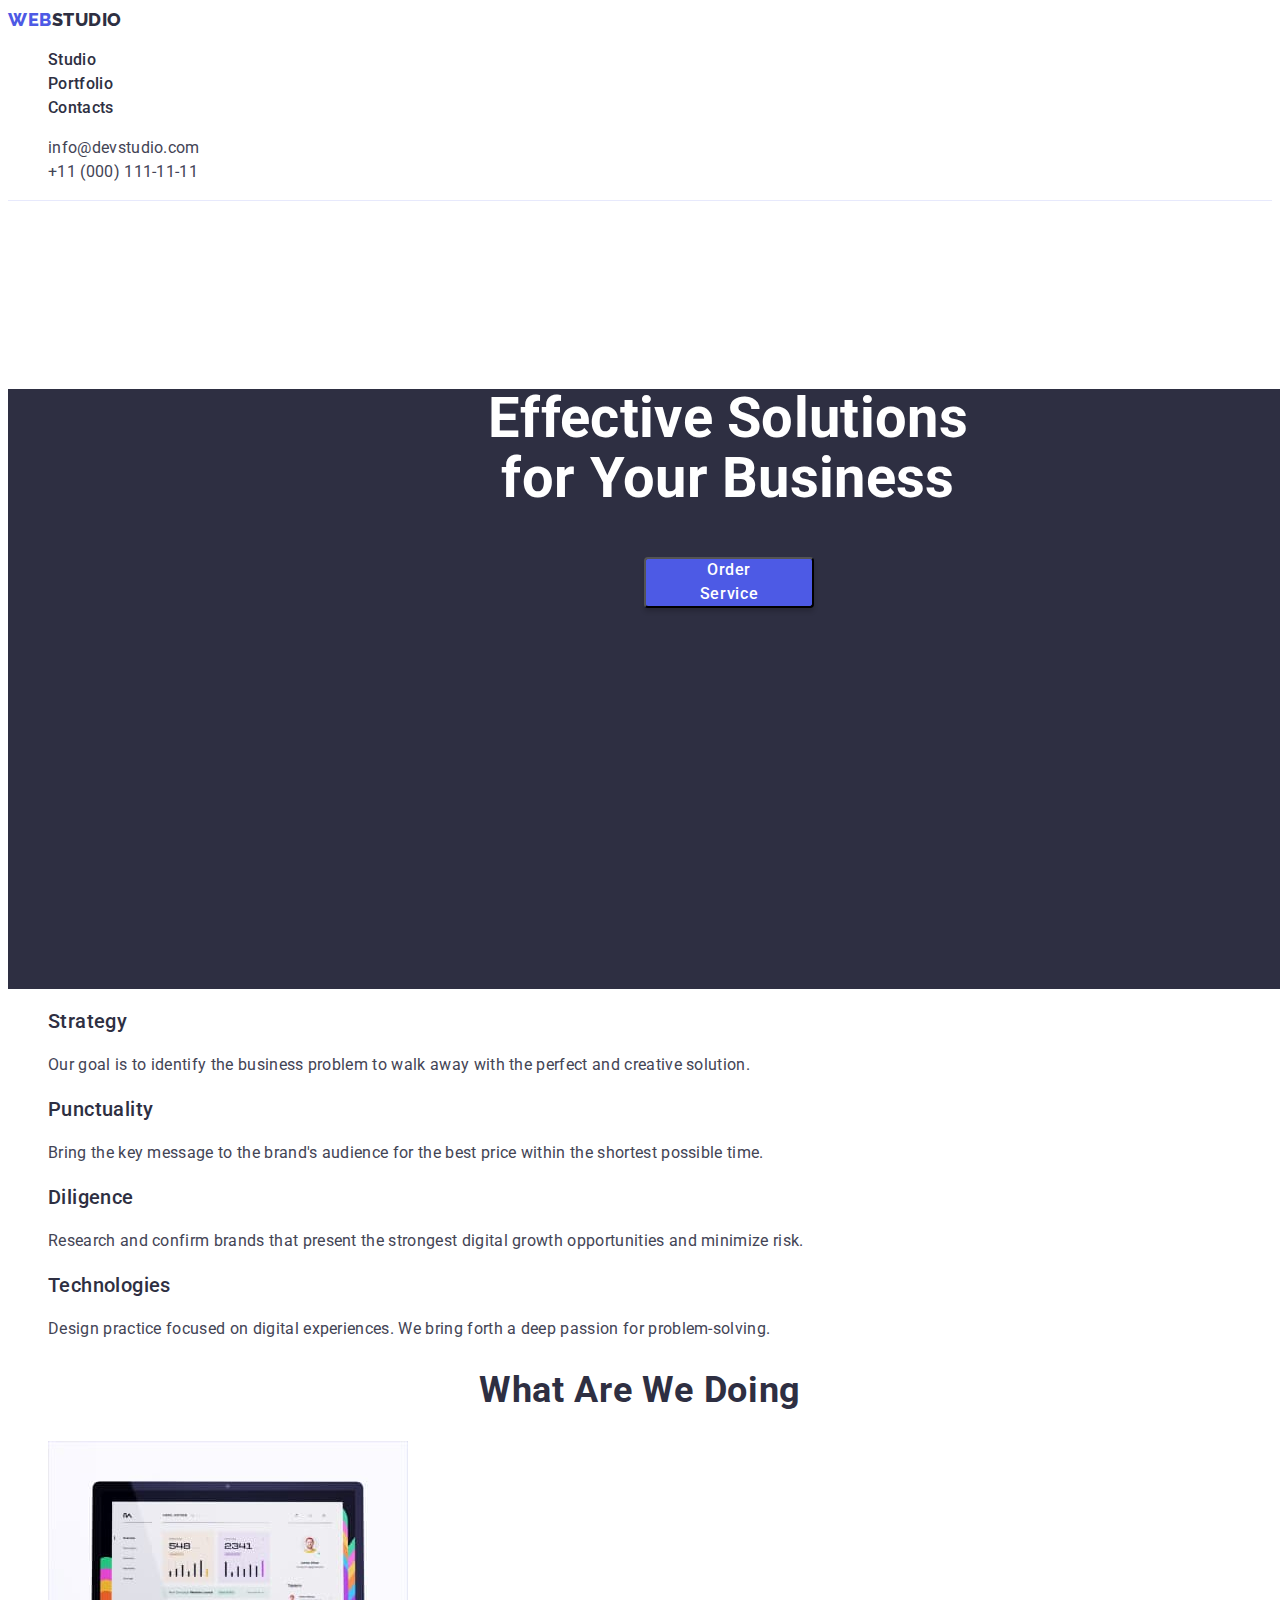
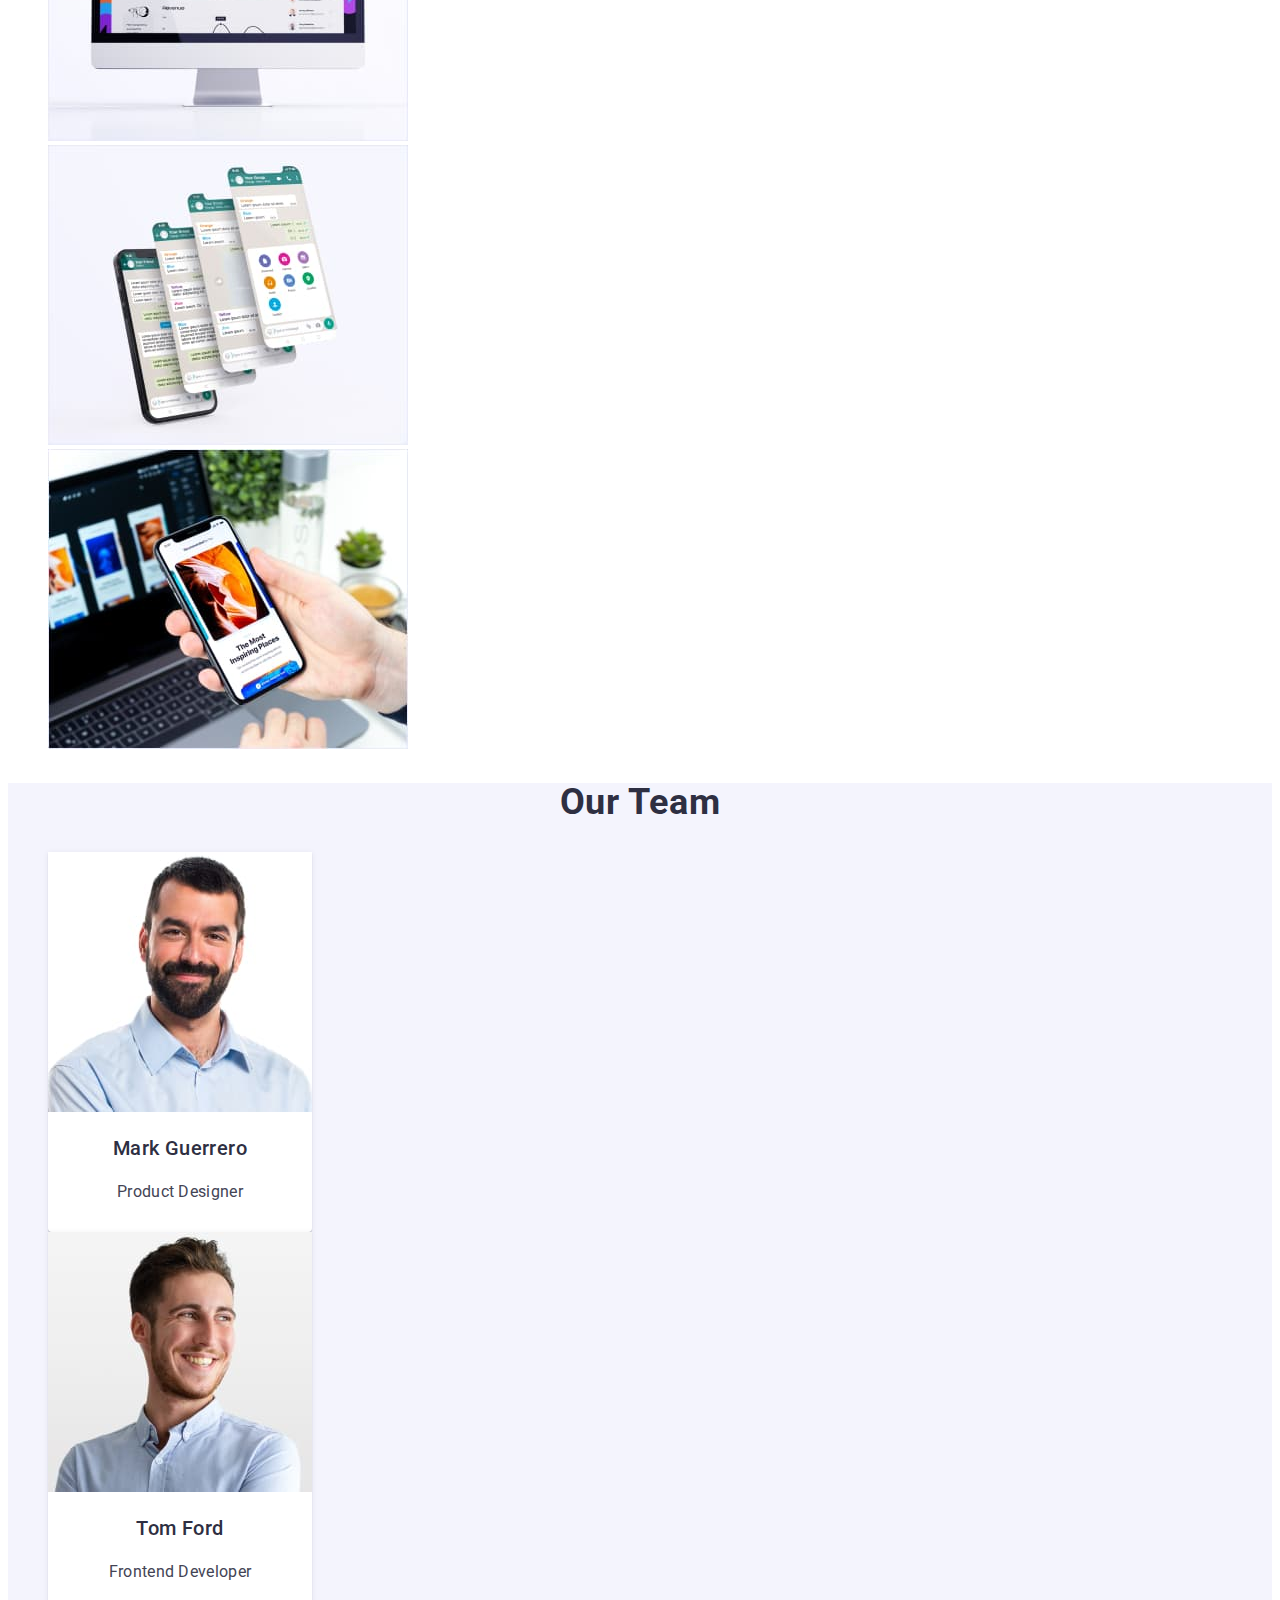
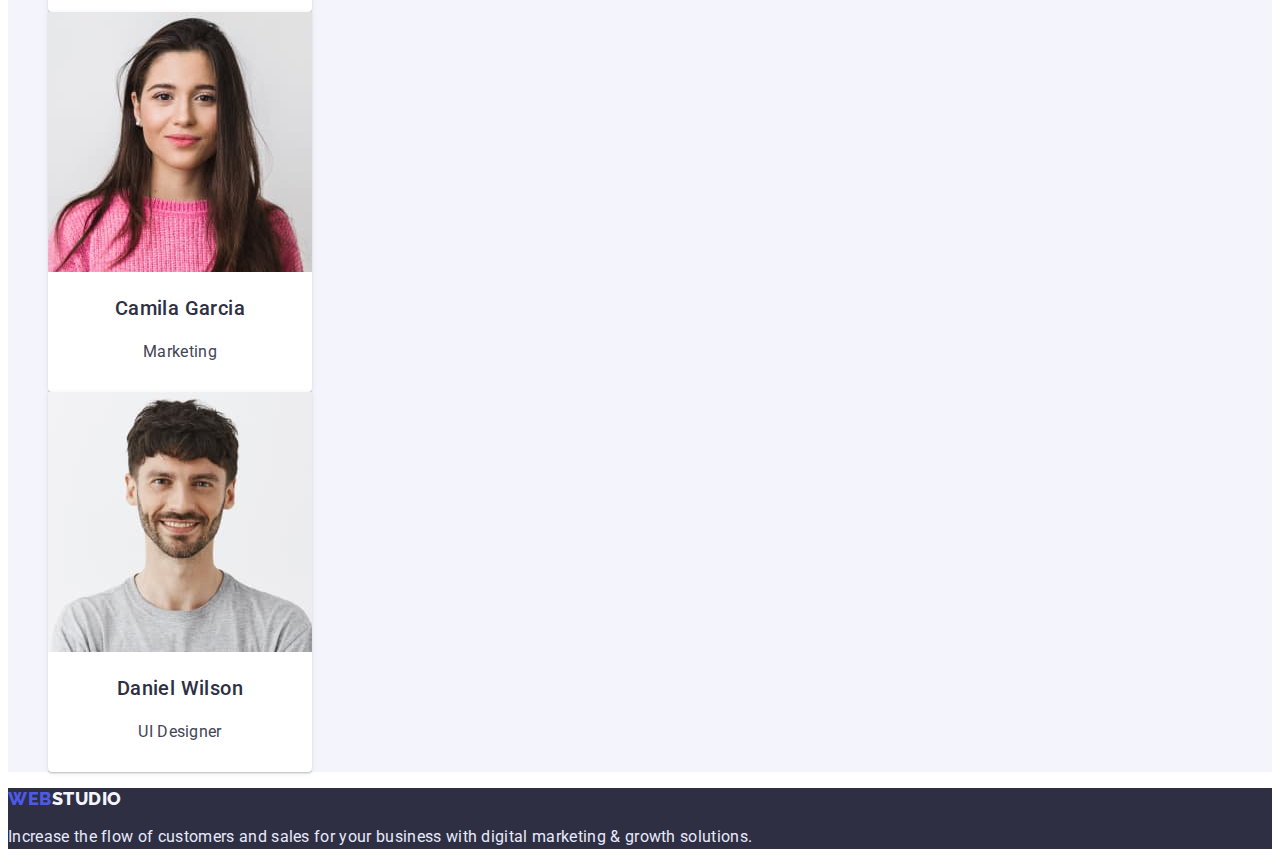
<file: index.html>
<!DOCTYPE html>
<html lang="en">
  <head>
    <meta charset="UTF-8" />
    <meta http-equiv="X-UA-Compatible" content="IE=edge" />
    <meta name="viewport" content="width=device-width, initial-scale=1.0" />
    <link rel="stylesheet" href="./css/style.css" />
    <link rel="preconnect" href="https://fonts.googleapis.com" />
    <link rel="preconnect" href="https://fonts.gstatic.com" crossorigin />
    <link
      href="https://fonts.googleapis.com/css2?family=Raleway:wght@800&family=Roboto:wght@400;500;700;900&display=swap"
      rel="stylesheet"
    />
    <title>homework</title>
  </head>
  <body>
    <header class="header">
      <nav class="header-navigation">
        <a href="./index.html" class="header-logo link"
          ><span class="accent">Web</span>Studio</a
        >
        <ul class="header-list list">
          <li class="header-item">
            <a href="" class="header-link link">Studio</a>
          </li>
          <li class="header-item">
            <a href="./portfolio.html" class="header-link link"
              >Portfolio</a
            >
          </li>
          <li class="header-item">
            <a href="" class="header-link link">Contacts</a>
          </li>
        </ul>
      </nav>
      <address>
        <ul class="header-adress list">
          <li>
            <a href="mailto:info@devstudio.com" class="header-post link"
              >info@devstudio.com</a
            >
          </li>
          <li>
            <a href="tel:+110001111111" class="header-tel link "
              >+11 (000) 111-11-11</a
            >
          </li>
        </ul>
      </address>
    </header>
    <main>
      <section class="hero">
        <h1 class="hero-header">Effective Solutions for Your Business</h1>
        <button type="button" class="hero-button">Order Service</button>
      </section>
      <section class="features">
        <h2 hidden>features</h2>
        <ul class="features-list list">
          <li class="features-item">
            <h3 class="features-header">Strategy</h3>
            <p class="text-features">
              Our goal is to identify the business problem to walk away with the
              perfect and creative solution.
            </p>
          </li>
          <li class="features-item">
            <h3 class="features-header">Punctuality</h3>
            <p class="text-features">
              Bring the key message to the brand's audience for the best price
              within the shortest possible time.
            </p>
          </li>
          <li class="features-item">
            <h3 class="features-header">Diligence</h3>
            <p class="text-features">
              Research and confirm brands that present the strongest digital
              growth opportunities and minimize risk.
            </p>
          </li>
          <li class="features-item">
            <h3 class="features-header">Technologies</h3>
            <p class="text-features">
              Design practice focused on digital experiences. We bring forth a
              deep passion for problem-solving.
            </p>
          </li>
        </ul>
      </section>
      <section class="sec-two">
        <h2 class="sec-two-header">What are we doing</h2>
        <ul class="sec-two-list list">
          <li class="sec-two-item">
            <img src="./images/rectangle-1.jpg" alt="statistics" width="360" />
          </li>
          <li class="sec-two-item">
            <img src="./images/rectangle-2.jpg" alt="chats" width="360" />
          </li>
          <li class="sec-two-item">
            <img src="./images/rectangle-3.jpg" alt="website" width="360" />
          </li>
        </ul>
      </section>
      <section class="sec-three">
        <h2 class="sec-three-header">Our Team</h2>
        <ul class="sec-three-list list">
          <li class="sec-three-item">
            <img src="./images/mark.jpg" alt="Mark Guerrero" width="264" />
            <h3 class="sec-three-item-header">Mark Guerrero</h3>
            <p class="sec-three-item-text">Product Designer</p>
          </li>
          <li class="sec-three-item">
            <img src="./images/tom.jpg" alt="Tom Ford" width="264" />
            <h3 class="sec-three-item-header">Tom Ford</h3>
            <p class="sec-three-item-text">Frontend Developer</p>
          </li>
          <li class="sec-three-item">
            <img src="./images/camila.jpg" alt="Camila Garcia" width="264" />
            <h3 class="sec-three-item-header">Camila Garcia</h3>
            <p class="sec-three-item-text">Marketing</p>
          </li>
          <li class="sec-three-item">
            <img src="./images/dan.jpg" alt="Daniel Wilson" width="264" />
            <h3 class="sec-three-item-header">Daniel Wilson</h3>
            <p class="sec-three-item-text">UI Designer</p>
          </li>
        </ul>
      </section>
    </main>
    <footer class="footer">
      <a href="./index.html" class="footer-logo link"
        ><span class="accent">Web</span>Studio</a
      >
      <p class="footer-text">
        Increase the flow of customers and sales for your business with digital
        marketing & growth solutions.
      </p>
    </footer>
  </body>
</html>
</file>
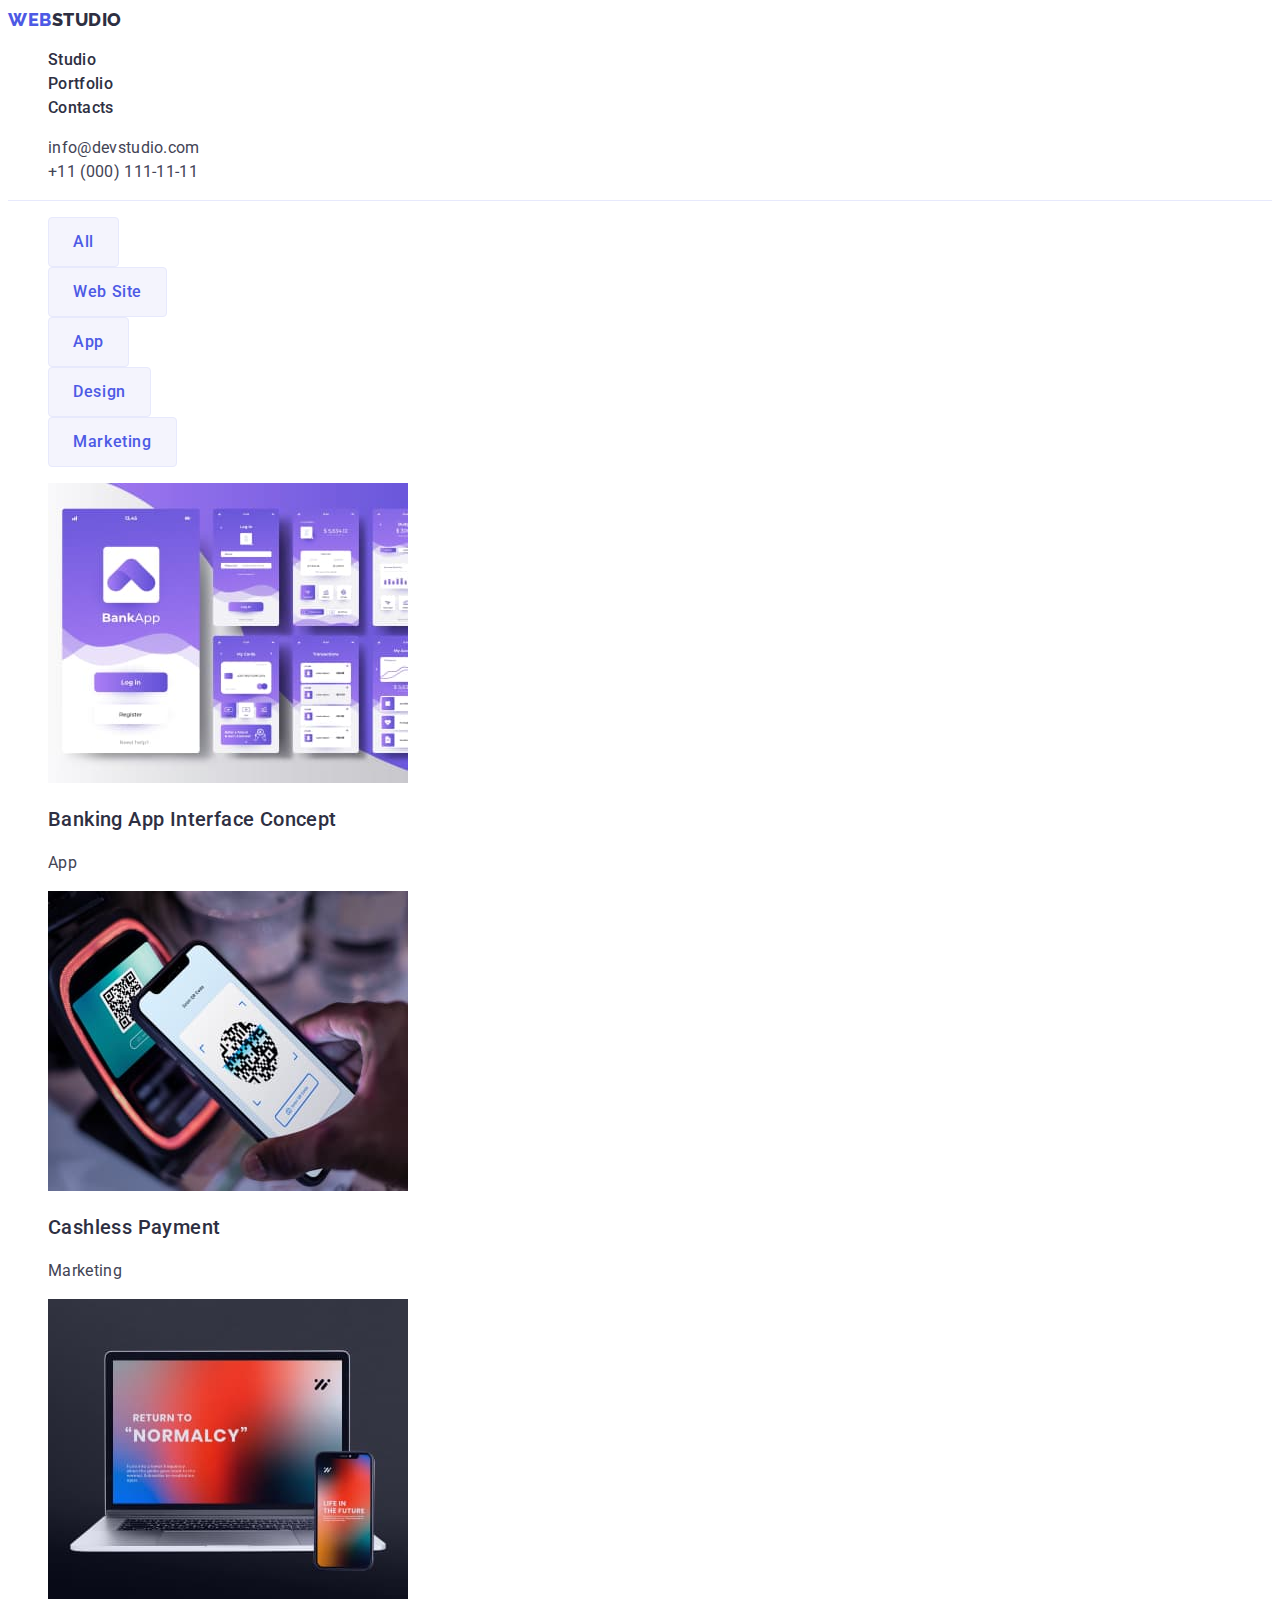
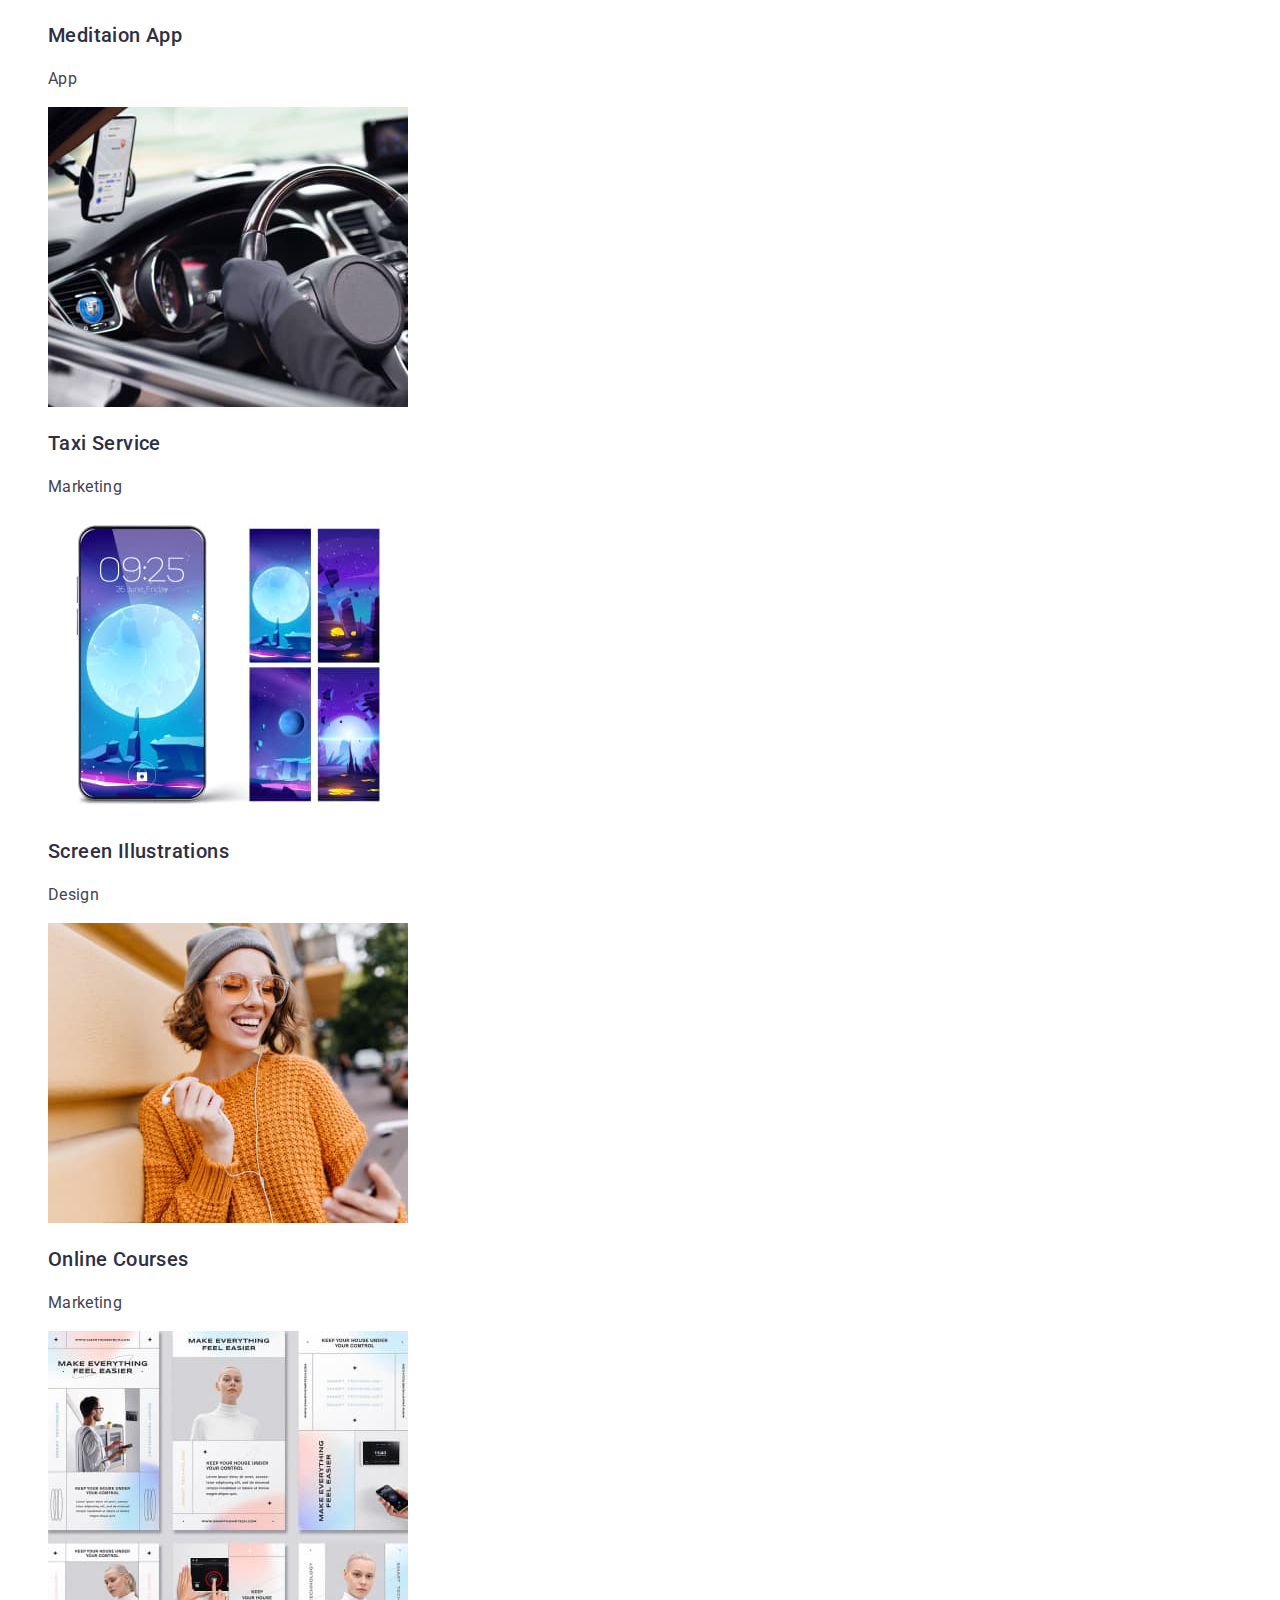
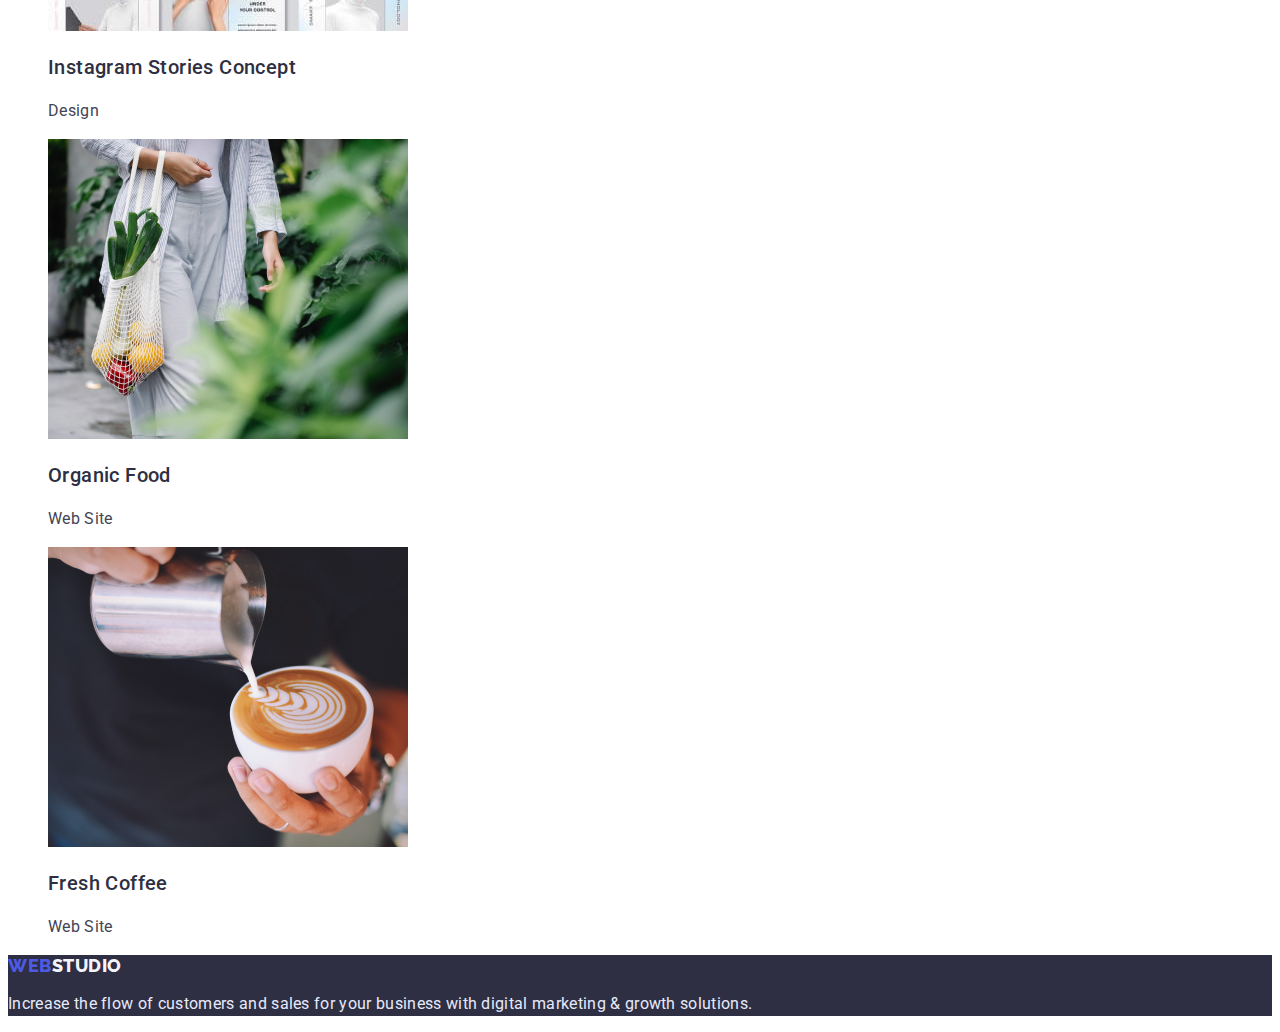
<file: portfolio.html>
<!DOCTYPE html>
<html lang="en">
  <head>
    <meta charset="UTF-8" />
    <meta http-equiv="X-UA-Compatible" content="IE=edge" />
    <meta name="viewport" content="width=device-width, initial-scale=1.0" />
    <link rel="stylesheet" href="./css/style.css" />
    <link rel="preconnect" href="https://fonts.googleapis.com" />
    <link rel="preconnect" href="https://fonts.gstatic.com" crossorigin />
    <link
      href="https://fonts.googleapis.com/css2?family=Raleway:wght@800&family=Roboto:wght@400;500;700;900&display=swap"
      rel="stylesheet"
    />
    <title>Portfolio</title>
  </head>
  <body>
    <header class="header">
      <nav class="header-navigation">
        <a href="./index.html" class="header-logo link"
          ><span class="accent">Web</span>Studio</a
        >
        <ul class="header-list list">
          <li class="header-item">
            <a href="./index.html" class="header-link link">Studio</a>
          </li>
          <li class="header-item">
            <a href="./portfolio.html" class="header-link link">Portfolio</a>
          </li>
          <li class="header-item">
            <a href="" class="header-link link">Contacts</a>
          </li>
        </ul>
      </nav>
      <address>
        <ul class="header-adress list">
          <li>
            <a href="mailto:info@devstudio.com" class="header-post link"
              >info@devstudio.com</a
            >
          </li>
          <li>
            <a href="tel:+110001111111" class="header-tel link"
              >+11 (000) 111-11-11</a
            >
          </li>
        </ul>
      </address>
    </header>
    <main class="portf-main">
      <section class="portf-sec">
        <h1 hidden>Filters</h1>
        <ul class="portf-sec-list list">
          <li class="portf-sec-item">
            <button type="button" class="portf-sec-one-button buttons">All</button>
          </li>
          <li class="portf-sec-item">
            <button type="button" class="portf-sec-one-button buttons">
              Web Site
            </button>
          </li>
          <li class="portf-sec-item">
            <button type="button" class="portf-sec-one-button buttons">App</button>
          </li>
          <li class="portf-sec-item">
            <button type="button" class="portf-sec-one-button buttons">
              Design
            </button>
          </li>
          <li class="portf-sec-item">
            <button type="button" class="portf-sec-one-button buttons">
              Marketing
            </button>
          </li>
        </ul>
        <ul class="portf-sec-two-list list">
          <li class="portf-sec-two-list">
            <a href="" class="portf-sec-two-link link"
              ><img
                src="./images/bankapp.jpg"
                alt="banking app"
                width="360"
                height="300"
              />
              <h3 class="portf-sec-two-headers">
                Banking App Interface Concept
              </h3>
              <p class="portf-sec-two-text">App</p></a
            >
          </li>
          <li class="portf-sec-two-list">
            <a href="" class="portf-sec-two-link link">
              <img
                src="./images/cashless-payment.jpg"
                alt="cashless payment"
                width="360"
                height="300"
              />
              <h3 class="portf-sec-two-headers">Cashless Payment</h3>
              <p class="portf-sec-two-text">Marketing</p></a
            >
          </li>
          <li class="portf-sec-two-list">
            <a href="" class="portf-sec-two-link link">
              <img
                src="./images/meditation-app.jpg"
                alt="meditaion app"
                width="360"
                height="300"
              />
              <h3 class="portf-sec-two-headers">Meditaion App</h3>
              <p class="portf-sec-two-text">App</p></a
            >
          </li>
          <li class="portf-sec-two-list">
            <a href="" class="portf-sec-two-link link">
              <img
                src="./images/taxi-service.jpg"
                alt="taxi service"
                width="360"
                height="300"
              />
              <h3 class="portf-sec-two-headers">Taxi Service</h3>
              <p class="portf-sec-two-text">Marketing</p></a
            >
          </li>
          <li class="portf-sec-two-list">
            <a href="" class="portf-sec-two-link link">
              <img
                src="./images/screen-illustrations.jpg"
                alt="screen illustrations"
                width="360"
                height="300"
              />
              <h3 class="portf-sec-two-headers">Screen Illustrations</h3>
              <p class="portf-sec-two-text">Design</p></a
            >
          </li>
          <li class="portf-sec-two-list">
            <a href="" class="portf-sec-two-link link">
              <img
                src="./images/online-coursesjpg.jpg"
                alt="online courses"
                width="360"
                height="300"
              />
              <h3 class="portf-sec-two-headers">Online Courses</h3>
              <p class="portf-sec-two-text">Marketing</p></a
            >
          </li>
          <li class="portf-sec-two-list">
            <a href="" class="portf-sec-two-link link">
              <img
                src="./images/inst-stories.jpg"
                alt="instagram stories concept"
                width="360"
                height="300"
              />
              <h3 class="portf-sec-two-headers">Instagram Stories Concept</h3>
              <p class="portf-sec-two-text">Design</p></a
            >
          </li>
          <li class="portf-sec-two-list">
            <a href="" class="portf-sec-two-link link">
              <img
                src="./images/organic-food.jpg"
                alt="organic food"
                width="360"
                height="300"
              />
              <h3 class="portf-sec-two-headers">Organic Food</h3>
              <p class="portf-sec-two-text">Web Site</p></a
            >
          </li>
          <li class="portf-sec-two-list">
            <a href="" class="portf-sec-two-link link">
              <img
                src="./images/fresh-coffe.jpg"
                alt="fresh coffee"
                width="360"
                height="300"
              />
              <h3 class="portf-sec-two-headers">Fresh Coffee</h3>
              <p class="portf-sec-two-text">Web Site</p></a
            >
          </li>
        </ul>
      </section>
    </main>
    <footer class="footer">
      <a href="./index.html" class="footer-logo link"
        ><span class="accent">Web</span>Studio</a
      >
      <p class="footer-text">
        Increase the flow of customers and sales for your business with digital
        marketing & growth solutions.
      </p>
    </footer>
  </body>
</html>
</file>
<file: css/style.css>
*,
*::before,
*::after {
  box-sizing: border-box;
}

body {
  font-family: "Roboto", sans-serif;
  font-weight: 400;
  font-size: 16px;
  background-color: white;
  letter-spacing: 0.02em;
}

:root {
  --font-family: Roboto;
  --links-hover-color: #4d5ae5;
  --text-color: #434455;
}

.list {
  list-style: none;
}

.link {
  text-decoration: none;
}

.header {
  background: #ffffff;
  /* CORNFLOWER */
  border-bottom: 1px solid #e7e9fc;
}

.header-navigation {
}

.header-logo {
  font-family: "Raleway";
  font-style: normal;
  font-weight: 800;
  font-size: 18px;
  line-height: 1.33;
  /* identical to box height, or 133% */
  display: flex;
  align-items: center;
  letter-spacing: 0.03em;
  text-transform: uppercase;

  /* NAVY BLUE */
  color: #2e2f42;
}

.accent {
  /* IRIS */
  color: #4d5ae5;
}

.header-list {
}

.header-item {
}

.header-link {
  /* Body Medium */
  font-family: "Roboto";
  font-style: normal;
  font-weight: 500;
  font-size: 16px;
  line-height: 1.5;
  /* identical to box height, or 150% */
  letter-spacing: 0.02em;

  /* NAVY BLUE */
  color: #2e2f42;
}
.header-adress {
}
.header-post {
  font-family: var(--font-family);
  font-style: normal;
  line-height: 24px;
  /* identical to box height, or 150% */
  letter-spacing: 0.02em;

  /* SLATE */
  color: var(--text-color);
}

.header-post:hover {
  font-size: 16px;
  line-height: 1.5;
  /* identical to box height, or 150% */
  letter-spacing: 0.02em;

  /* IRIS */
  color: var(--links-hover-color);
}

.header-tel {
  font-family: var(--font-family);
  font-style: normal;
  line-height: 1.5;
  letter-spacing: 0.02em;

  /* SLATE */
  color: var(--text-color);
}

.header-tel:hover {
  font-size: 16px;
  line-height: 1.5;
  letter-spacing: 0.02em;

  /* IRIS */
  color: var(--links-hover-color);
}

.hero {
  width: 1440px;
  height: 600px;
  left: 0px;
  top: 72px;
  background-color: #2e2f42;
}
.hero-header {
  /* Header 1 */
  font-family: var(--font-family);
  font-style: normal;
  font-weight: 700;
  font-size: 56px;
  line-height: 1.07;
  text-align: center;

  margin: 188px 473px 0px 473px;

  color: #ffffff;
}

.hero-button {
  font-family: var(--font-family);
  font-style: normal;
  font-weight: 500;
  font-size: 16px;
  line-height: 1.5;
  display: flex;
  align-items: center;
  letter-spacing: 0.04em;

  padding: 16px 32px;
  gap: 10px;

  width: 170px;
  height: 51px;
  left: 20px;
  top: 20px;
  margin: 48px 635px 188px 636px;

  color: #ffffff;
  /* IRIS */
  background: #4d5ae5;
  box-shadow: 0px 4px 4px rgba(0, 0, 0, 0.15);
  border-radius: 4px;

  cursor: pointer;
}

.hero-button:hover {
  /* IRIS */
  background: #4d5ae5;
  box-shadow: 0px 1px 6px rgba(46, 47, 66, 0.08),
    0px 1px 1px rgba(46, 47, 66, 0.16), 0px 2px 1px rgba(46, 47, 66, 0.08);
  border-radius: 4px;
}

.hero-button:focus {
  background: #404bbf;
  box-shadow: 0px 4px 4px rgba(0, 0, 0, 0.15);
  border-radius: 4px;
}

.features-header {
  font-style: normal;
  font-weight: 500;
  font-size: 20px;
  line-height: 1.2;
  letter-spacing: 0.02em;

  /* NAVY BLUE */
  color: #2e2f42;
}
.text-features {
  font-style: normal;
  line-height: 24px;
  /* or 150% */
  letter-spacing: 0.02em;

  /* SLATE */
  color: var(--text-color);
}

.sec-two-header {
  font-style: normal;
  font-weight: 700;
  font-size: 36px;
  line-height: 1.11;
  text-align: center;
  letter-spacing: 0.02em;
  text-transform: capitalize;

  /* NAVY BLUE */
  color: #2e2f42;
}

.sec-three {
  /* CLOUD */
  background: #f4f4fd;
}

.sec-three-header {
  font-style: normal;
  font-weight: 700;
  font-size: 36px;
  line-height: 1.11;
  text-align: center;
  letter-spacing: 0.02em;
  text-transform: capitalize;

  /* NAVY BLUE */
  color: #2e2f42;
}

.sec-three-item {
  width: 264px;
  height: 380px;
  left: 156px;
  top: 1780px;

  background: #ffffff;
  box-shadow: 0px 1px 6px rgba(46, 47, 66, 0.08),
    0px 1px 1px rgba(46, 47, 66, 0.16), 0px 2px 1px rgba(46, 47, 66, 0.08);
  border-radius: 0px 0px 4px 4px;
}
.sec-three-item-header {
  /* Header 3 */
  font-style: normal;
  font-weight: 500;
  font-size: 20px;
  line-height: 1.2;
  text-align: center;
  letter-spacing: 0.02em;

  /* NAVY BLUE */
  color: #2e2f42;
}

.sec-three-item-text {
  line-height: 1.5;
  text-align: center;
  letter-spacing: 0.02em;

  /* SLATE */
  color: var(--text-color);

  /* Inside auto layout */
  flex: none;
  order: 1;
  flex-grow: 0;
}
.footer {
  /* NAVY BLUE */
  background: #2e2f42;
}
.footer-logo {
  font-family: "Raleway";
  font-style: normal;
  font-weight: 800;
  font-size: 18px;
  line-height: 1.17;
  /* identical to box height */
  display: flex;
  align-items: center;
  letter-spacing: 0.03em;
  text-transform: uppercase;

  /* CLOUD */
  color: #f4f4fd;
}
.footer-text {
  line-height: 1.5;
  letter-spacing: 0.02em;

  /* CORNFLOWER */
  color: #e7e9fc;
}

/*Porfolio*/

.portf-sec-one-button {
  /* Button Text */
  font-family: var(--font-family);
  font-style: normal;
  font-weight: 500;
  font-size: 16px;
  line-height: 1.5;
  /* identical to box height, or 150% */
  display: flex;
  align-items: center;
  text-align: center;
  letter-spacing: 0.04em;

  /* IRIS */
  color: #4d5ae5;

  display: flex;
  justify-content: center;
  padding: 12px 24px;

  /* CLOUD */
  background: #f4f4fd;
  /* CORNFLOWER */
  border: 1px solid #e7e9fc;
  border-radius: 4px;

  cursor: pointer;
}

.portf-sec-two-headers {
  /* Header 3 */
  font-family: var(--font-family);
  font-style: normal;
  font-weight: 500;
  font-size: 20px;
  line-height: 1.2;
  letter-spacing: 0.02em;

  /* NAVY BLUE */
  color: #2e2f42;
}
.portf-sec-two-text {
  font-size: 16px;
  line-height: 1.5;
  letter-spacing: 0.02em;

  /* SLATE */
  color: var(--text-color);
}

.header-link:hover {
  /* IRIS */
  color: var(--links-hover-color);
  border-radius: 2px;
}

.portf-sec-one-button:hover {
  color: #ffffff;
  background: #404bbf;
  display: flex;

  align-items: flex-start;
  padding: 12px 24px;

  /* OCEAN */
  box-shadow: 0px 3px 1px rgba(0, 0, 0, 0.1), 0px 2px 1px rgba(0, 0, 0, 0.08),
    0px 2px 2px rgba(0, 0, 0, 0.12);
  border-radius: 4px;
}
</file>
